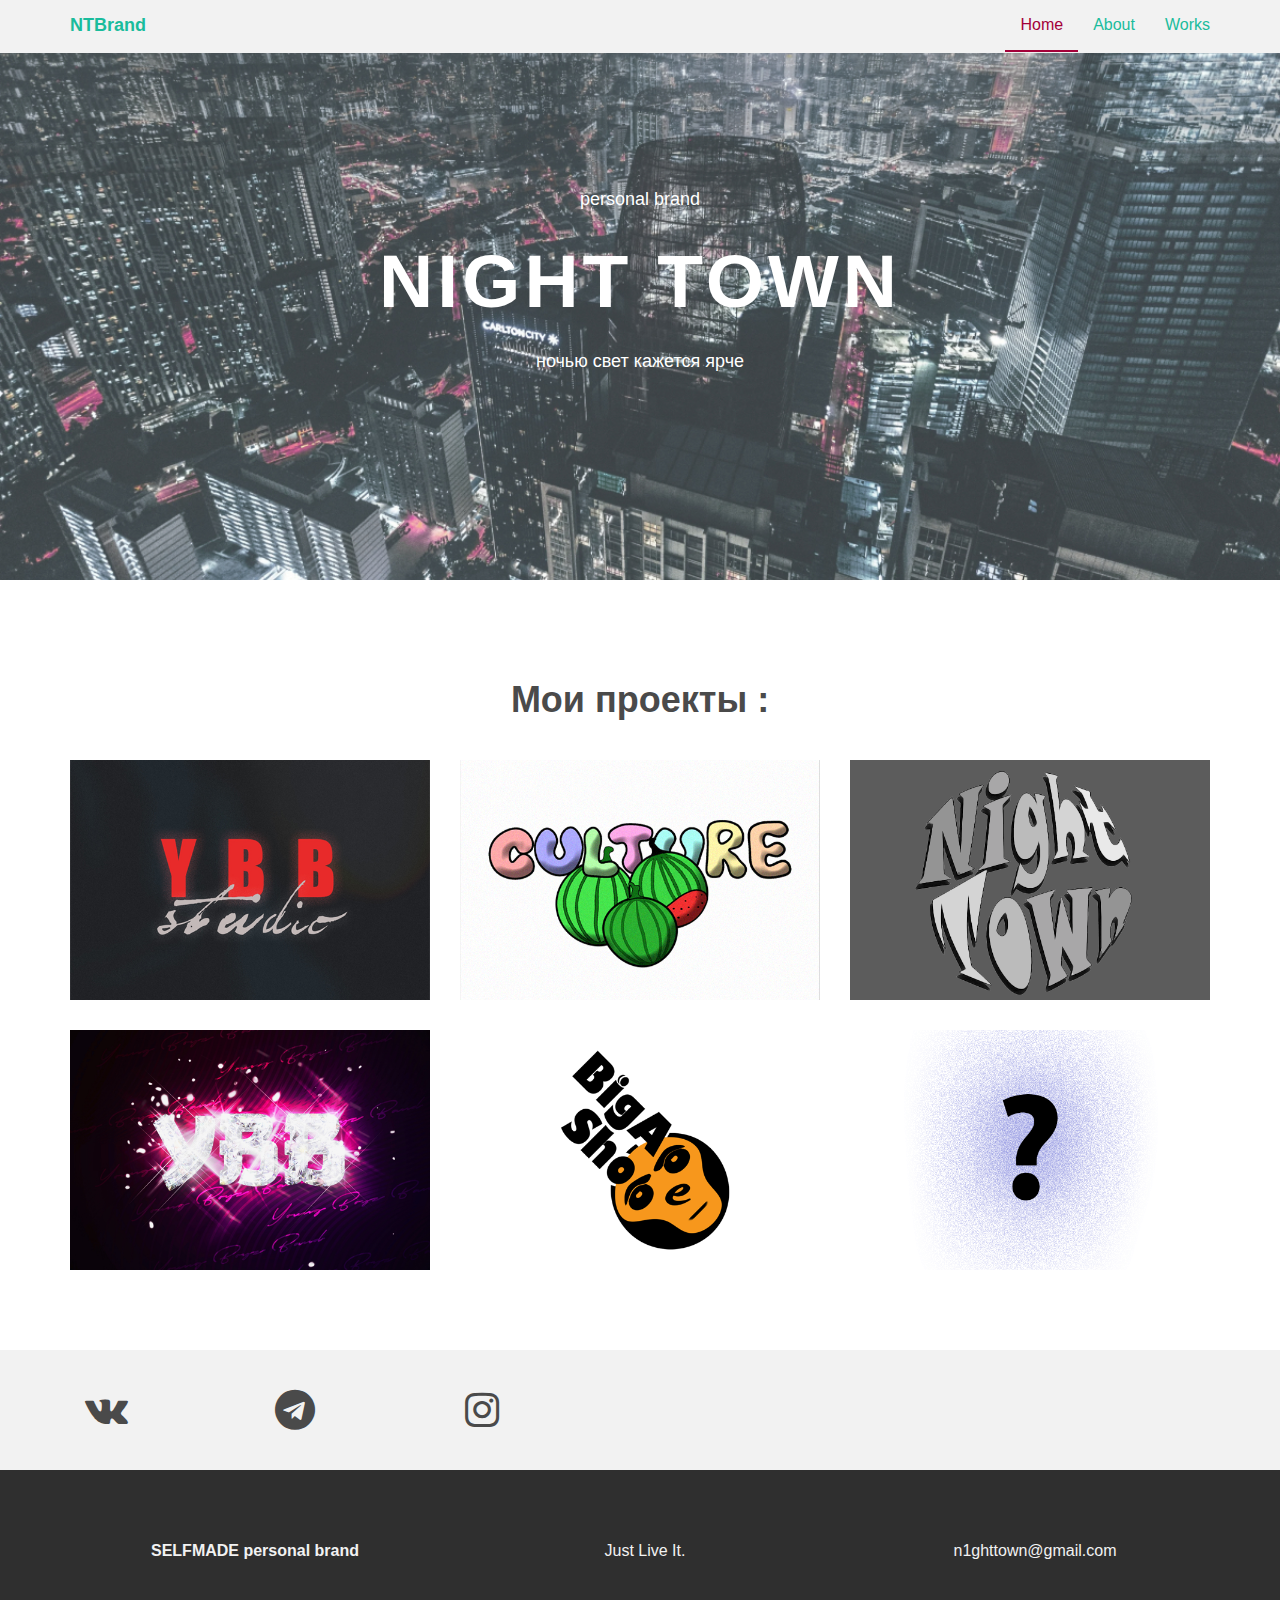
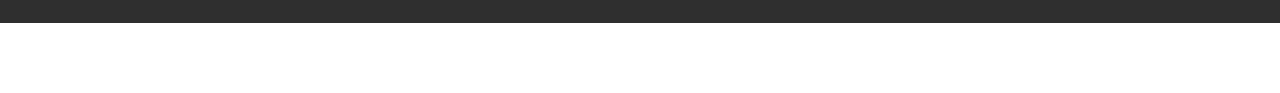
<file: index.html>
<!DOCTYPE html>
<html lang="en">
  <head>
    <meta charset="utf-8">
    <meta http-equiv="X-UA-Compatible" content="IE=edge">
    <meta name="viewport" content="width=device-width, initial-scale=1">
    <meta name="description" content="">
    <meta name="author" content="">
    <link rel="shortcut icon" href="assets/ico/favicon.ico">
    <link href="assets/css/bootstrap.css" rel="stylesheet">
    <link href="assets/css/style.css" rel="stylesheet">
    <link href="assets/css/font-awesome.min.css" rel="stylesheet">
  </head>

  <body>

    <div class="navbar navbar-default navbar-fixed-top" role="navigation">
      <div class="container">
        <div class="navbar-header">
          <button type="button" class="navbar-toggle" data-toggle="collapse" data-target=".navbar-collapse">
            <span class="sr-only">Toggle navigation</span>
            <span class="icon-bar"></span>
            <span class="icon-bar"></span>
            <span class="icon-bar"></span>
          </button>
          <a class="navbar-brand" href="index.html">NTBrand</a>
        </div>
        <div class="navbar-collapse collapse">
          <ul class="nav navbar-nav navbar-right">
            <li class="active"><a href="index.html">Home</a></li>
            <li><a href="about.html">About</a></li>
            <li><a href="work.html">Works</a></li>
          </ul>
        </div>
      </div>
    </div>


	<div id="headerwrap">
	    <div class="container">
			<div class="row">
				<div class="col-lg-6 col-lg-offset-3">
					<h4>personal brand</h4>
					<h1>NIGHT TOWN</h1>
					<h4>ночью свет кажется ярче</h4>
				</div>
			</div>
	    </div>
	</div>
	
	<section id="works"></section>
	<div class="container">
		<div class="row centered mt mb">
			<h1>Мои проекты :</h1>
			
			<div class="col-lg-4 col-md-4 col-sm-4 gallery">
				<a href="https://vk.com/ybbstudio" target="_blank"><img src="assets/img/portfolio/folio01.png" class="img-responsive"></a>
			</div>
			<div class="col-lg-4 col-md-4 col-sm-4 gallery">
				<a href="work.html"><img src="assets/img/portfolio/folio02.png" class="img-responsive"></a>
			</div>
			<div class="col-lg-4 col-md-4 col-sm-4 gallery">
				<a href="https://vk.com/ybbnghttwn" target="_blank"><img src="assets/img/portfolio/folio03.png" class="img-responsive"></a>
			</div>
			<div class="col-lg-4 col-md-4 col-sm-4 gallery">
				<a href="https://vk.com/theybb" target="_blank"><img src="assets/img/portfolio/folio04.png" class="img-responsive"></a>
			</div>
			<div class="col-lg-4 col-md-4 col-sm-4 gallery">
				<a href="https://t.me/BigApeShop" target="_blank"><img src="assets/img/portfolio/folio05.png" class="img-responsive"></a>
			</div>
			<div class="col-lg-4 col-md-4 col-sm-4 gallery">
				<a href="work.html"><img src="assets/img/portfolio/folio06.png" class="img-responsive"></a>
			</div>
		</div>
	</div>
	
	<div id="social">
		<div class="container">
			<div class="row centered">
				</div>
				<div class="col-lg-2">
					<a href="https://vk.com/n1ght_town" target="_blank"><i class="fa fa-vk"></i></a>
				</div>
				<div class="col-lg-2">
					<a href="https://t.me/n1ghttown" target="_blank"><i class="fa fa-telegram"></i></a>
				</div>
				<div class="col-lg-2">
					<a href="https://instagram.com/n1ght_town" target="_blank"><i class="fa fa-instagram"></i></a>
				</div>
			</div>
		</div>
	</div>

	<div id="footerwrap">
		<div class="container">
			<div class="row centered">
				<div class="col-lg-4">
					<p><b>SELFMADE personal brand</b></p>
				</div>
			
				<div class="col-lg-4">
					<p>Just Live It.</p>
				</div>
				<div class="col-lg-4">
					<p>n1ghttown@gmail.com</p>
				</div>
			</div>
		</div>
	</div>
	



    <script src="https://ajax.googleapis.com/ajax/libs/jquery/1.11.0/jquery.min.js"></script>
    <script src="assets/js/bootstrap.min.js"></script>
  </body>
</html>
</file>
<file: assets/css/style.css>
::-moz-selection {
    background: #f2c2c9;
    color: #a4003a;
    text-shadow: none;
}

::selection {
    background: #16a085;
    color: #a30039;
    text-shadow: none;
}

 hr {
    display: block;
    height: 1px;
    border: 0;
    border-top: 1px solid #ccc;
    margin: 1em 0;
    padding: 0;
}

.centered {
	text-align: center
	
}

.mt {
	margin-top: 80px;
}

.mb {
	margin-bottom: 80px;
}

.btn-main {
    margin: 0 auto;
	display: block;
	padding: 10px 35px;
	font-size: 18px;
	border: none;
	background-color: #f2f2f2;
	color: #4a4a4a;
	text-transform: uppercase;
	border-radius: 5px;
	font-weight: 600;
}
	
.btn-main:hover {
	transform: scale(1.05);
	box-shadow: 0 5px 10px #00000066;
	transition: all .09s  ease-out;
}
	
	
.pop_up {
	width: 100%;
	height: 100%;
	position: fixed;
	top: 0;
	left: 0;
	background-color: transparent;
	z-index: 2;
	transform: translateY(-44.5%) scale(0);
	transition: .4s ease-in-out;
	
}
	
.pop_up.active {
	transform: translateY(0%) scale(100%);
	background-color:rgba(0 , 0 , 0, .8);
	
	
}
	
	
	
.pop_up_container {
	display: flex;
	width: 100%;
	height: 100%;
}
	
.pop_up_body {
	margin: auto;
	width: 500px;
	border-radius: 10px;
	background-color: #f2f2f2;
	text-align: center;
	padding: 100px 15px 110px 15px;
	position: relative;
}
	
.pop_up_body p {
	font-size: 28px;
	font-family: 'Arial Black';
	font-weight: 600;
	color: #16a085;
	margin-bottom: 40px;
}
	
.pop_up_body input {
	display: block;
	margin: 25px auto 0px auto;
	width: 330px;
	padding: 17px 20px;
	background-color: #ffffff;
	border-radius: 10px;
	border: none;
	font-family: 'Arial Black';
	font-weight: 500;
	font-size: 18px;
	color: #16a085(38, 42, 42, 0.344);
	  
	
}
	
.pop_up_body input:focus {
	outline: none;
}
	
.pop_up_body button {
	cursor: pointer;
	display: block;
	width: 330px;
	margin: 60px auto 0px auto;
	padding: 20px 0px;
	font-family: 'Arial Black';
	font-weight: 700;
	font-size: 20px;
	border: none;
	color: #fff;
	border-radius: 10px;
	background-color: #16a085;
}
	
.pop_up_close {
	position: absolute;
	top: 15px;
	right: 15px;
	font-size: 21px;
	cursor: pointer;
}

body {
    font-family: 'Montserrat', sans-serif;
    font-weight: 400;
    font-size: 16px;

    -webkit-font-smoothing: antialiased;
    -webkit-overflow-scrolling: touch;
}

h1, h2, h3, h4, h5, h6 {
	font-weight: 700;
    color: #4a4a4a;
}

.navbar-brand {
	font-weight: 700;
}

.navbar-default .navbar-brand {
	color: #1abc9c;
}

.navbar-default {
	background-color: #f2f2f2;
	border-color: transparent;
}

.navbar-default .navbar-nav > .active > a, .navbar-default .navbar-nav > .active > a:hover, .navbar-default .navbar-nav > .active > a:focus {
	color: #a30039;
	background-color: transparent;
	border-bottom: 2px solid #a30039
}

.navbar-default .navbar-nav > li > a {
	color: #1abc9c;
}


#headerwrap {
	background: url(../img/back.jpg) no-repeat center top;
	margin-top: -70px;
	padding-top: 250px;
	text-align:center;
	background-attachment: relative;
	background-position: center center;
	min-height: 650px;
	width: 100%;
	
    -webkit-background-size: 100%;
    -moz-background-size: 100%;
    -o-background-size: 100%;
    background-size: 100%;

    -webkit-background-size: cover;
    -moz-background-size: cover;
    -o-background-size: cover;
    background-size: cover;
}

#headerwrap h1 {
	color:#ffffff;
	padding-top: 10px;
	padding-bottom: 20px;
	letter-spacing: 4px;
	font-size: 75px;
	font-weight: bold;
}

#headerwrap h4 {
	font-weight: 40;
	color: #ffffff
}

#social {
	padding-top: 40px;
	padding-bottom: 40px;
	background-color: #f2f2f2;
}

#social i {
	font-size: 40px;
	color: #4a4a4a
}

#social i:hover {
	color: #1abc9c
}

#footerwrap {
	padding-top: 70px;
	padding-bottom: 50px;
	background-color: #2f2f2f;
}

#footerwrap p {
	color: #f2f2f2;
	margin-left: 10px;
}

#workwrap {	
	background: url(../img/work.jpg) no-repeat center top;
	margin-top: -70px;
	padding-top: 250px;
	text-align:center;
	background-attachment: relative;
	background-position: center center;
	min-height: 650px;
	width: 100%;
	
    -webkit-background-size: 100%;
    -moz-background-size: 100%;
    -o-background-size: 100%;
    background-size: 100%;

    -webkit-background-size: cover;
    -moz-background-size: cover;
    -o-background-size: cover;
    background-size: cover;
}

#workwrap h1 {
	color:#ffffff;
	padding-top: 10px;
	padding-bottom: 20px;
	letter-spacing: 4px;
	font-size: 75px;
	font-weight: bold;
}

#workwrap h4 {
	font-weight: 400;
	color: #ffffff
}

#aboutwrap {	
	background: url(../img/about.jpg) no-repeat center top;
	margin-top: -70px;
	padding-top: 250px;
	text-align:center;
	background-attachment: relative;
	background-position: center center;
	min-height: 650px;
	width: 100%;
	
    -webkit-background-size: 100%;
    -moz-background-size: 100%;
    -o-background-size: 100%;
    background-size: 100%;

    -webkit-background-size: cover;
    -moz-background-size: cover;
    -o-background-size: cover;
    background-size: cover;
	
}

#aboutwrap h1 {
	color: #1abd9c;
	padding-top: 40px;
	padding-bottom: 20px;
	letter-spacing: 4px;
	font-size: 75px;
	font-weight: bold;
}


.gallery {
	margin-top: 30px;
}

.gallery img:hover {
	opacity: 0.4;
}
</file>
